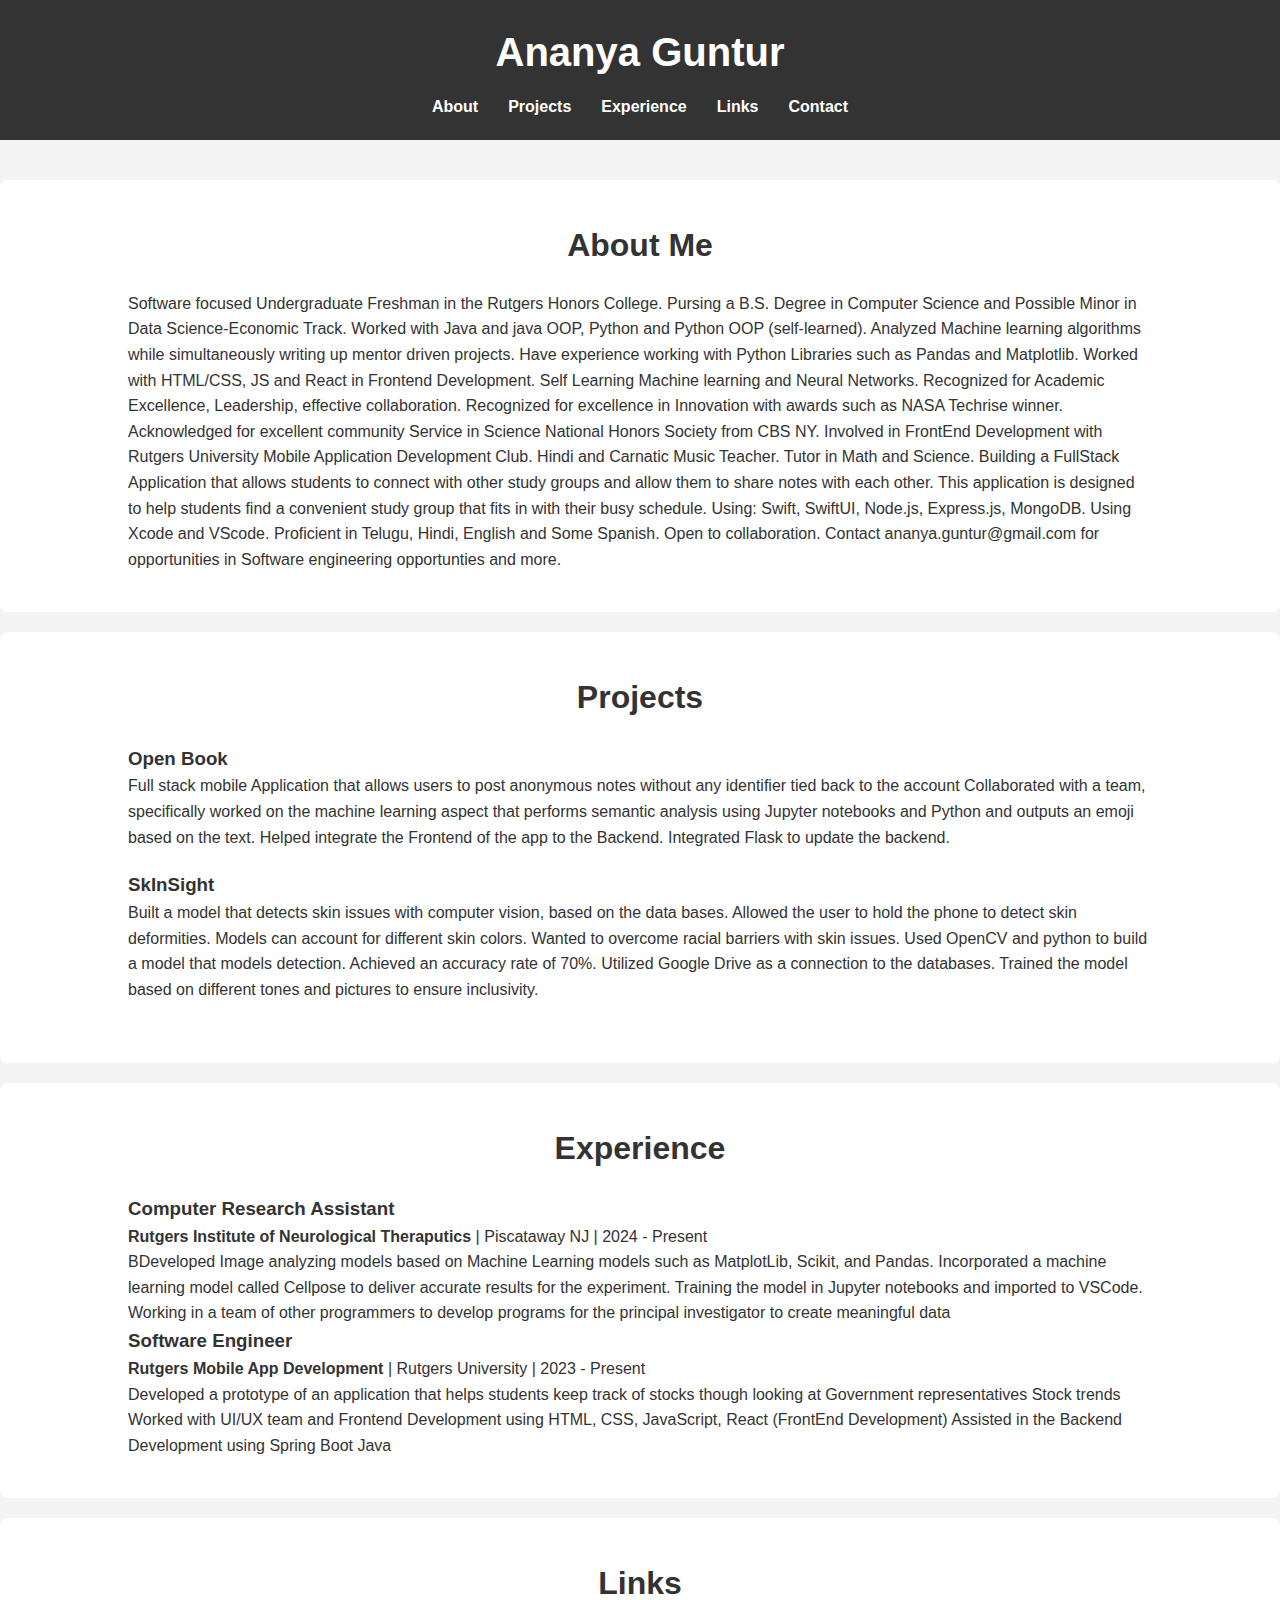
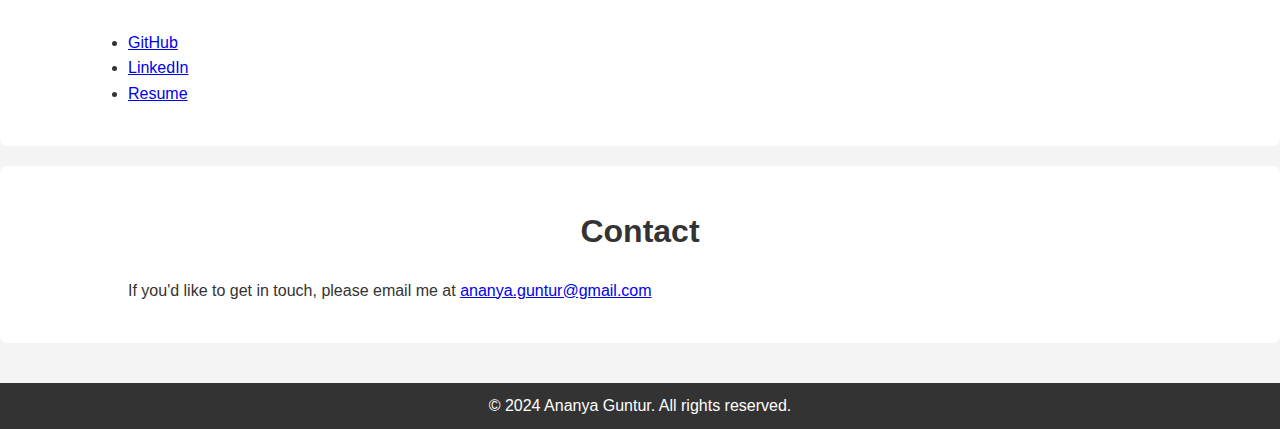
<file: Portfolio/index.html>
<!DOCTYPE html>
<html lang="en">
<head>
    <meta charset="UTF-8">
    <meta name="viewport" content="width=device-width, initial-scale=1.0">
    <title>Ananya Guntur- Portfolio</title>
    <link rel="stylesheet" href="styles.css">
</head>
<body>
    <header>
        <div class="container">
            <h1>Ananya Guntur</h1>
            <nav>
                <ul>
                    <li><a href="#about">About</a></li>
                    <li><a href="#projects">Projects</a></li>
                    <li><a href="#experience">Experience</a></li>
                    <li><a href="#links">Links</a></li>
                    <li><a href="#contact">Contact</a></li>
                </ul>
            </nav>
        </div>
    </header>
    <main>
        <section id="about">
            <div class="container">
                <h2>About Me</h2>
                <p>Software focused Undergraduate Freshman in the Rutgers Honors College. Pursing a B.S. Degree in Computer Science and Possible Minor in Data Science-Economic Track. Worked with Java and java OOP, Python and Python OOP (self-learned). Analyzed Machine learning algorithms while simultaneously writing up mentor driven projects. Have experience working with Python Libraries such as Pandas and Matplotlib. Worked with HTML/CSS, JS and React in Frontend Development. Self Learning Machine learning and Neural Networks. 

                    Recognized for Academic Excellence, Leadership, effective collaboration. Recognized for excellence in Innovation with awards such as NASA Techrise winner. Acknowledged for excellent community Service in Science National Honors Society from CBS NY.
                    
                    Involved in FrontEnd Development with Rutgers University Mobile Application Development Club. Hindi and Carnatic Music Teacher. Tutor in Math and Science.
                    
                    Building a FullStack Application that allows students to connect with other study groups and allow them to share notes with each other. This application is designed to help students find a convenient study group that fits in with their busy schedule. Using: Swift, SwiftUI, Node.js, Express.js, MongoDB. Using Xcode and VScode. 
                    
                    Proficient in Telugu, Hindi, English and Some Spanish.
                    Open to collaboration. Contact ananya.guntur@gmail.com for opportunities in Software engineering opportunties and more.</p>
            </div>
        </section>
        <section id="projects">
            <div class="container">
                <h2>Projects</h2>
                <div class="project">
                    <h3>Open Book</h3>
                    <p>Full stack mobile Application that allows users to post anonymous notes without any identifier tied back to the account
                        Collaborated with a team, specifically worked on the machine learning aspect that performs semantic analysis using Jupyter notebooks and Python and outputs an emoji based on the text.
                         Helped integrate the Frontend of the app to the Backend. Integrated Flask to update the backend. </p>
                </div>
                <div class="project">
                    <h3>SkInSight</h3>
                    <p>Built a model that detects skin issues with computer vision, based on the data bases. Allowed the user to hold the phone to detect skin deformities. Models can account for different skin colors. Wanted to overcome racial barriers with skin issues. 
                        Used OpenCV and python to build a model that models detection. Achieved an accuracy rate of 70%.  
                        Utilized Google Drive as a connection to the databases. Trained the model based on different tones and pictures to ensure inclusivity.
                        </p>
                </div>
                <!-- Add more projects as needed -->
            </div>
        </section>
        <section id="experience">
            <div class="container">
                <h2>Experience</h2>
                
                <div class="experience-item">
                    <h3>Computer Research Assistant</h3>
                    <p><strong>Rutgers Institute of Neurological Theraputics</strong> | Piscataway NJ | 2024 - Present</p>
                    <p>BDeveloped Image analyzing models based on Machine Learning models such as MatplotLib, Scikit, and Pandas. Incorporated a machine learning model called Cellpose to deliver accurate results for the experiment. 
                        Training the model in Jupyter notebooks and imported to VSCode. Working in a team of other programmers to develop programs for the principal investigator to create meaningful data 
                        </p>
                </div>
                <div class="experience-item">
                    <h3>Software Engineer</h3>
                    <p><strong>Rutgers Mobile App Development</strong> | Rutgers University | 2023 - Present</p>
                    <p>Developed a prototype of an application that helps students keep track of stocks though looking at Government representatives Stock trends
                        Worked with UI/UX team and Frontend Development using HTML, CSS, JavaScript, React (FrontEnd Development)
                        Assisted in the Backend Development using Spring Boot Java 
                        </p>
                </div>
          
            </div>
        </section>
        <section id="links">
            <div class="container">
                <h2>Links</h2>
                <ul class="links-list">
                    <li><a href="https://github.com/AnanyaGuntur8/Projects" target="_blank">GitHub</a></li>
                    <li><a href="https://www.linkedin.com/in/ananya-guntur-8b97a320a/" target="_blank">LinkedIn</a></li>
                    <li><a href="https://docs.google.com/document/d/1Wwf7-HzHV_wMC05mBsjnLkW6MMc0PPiWhzKo-Bq6hyY/edit?usp=sharing" target="_blank">Resume</a></li>
                
                </ul>
            </div>
        </section>
        <section id="contact">
            <div class="container">
                <h2>Contact</h2>
                <p>If you'd like to get in touch, please email me at <a href="mailto:ananya.guntur@gmail.com">ananya.guntur@gmail.com</a></p>
            </div>
        </section>
    </main>
    <footer>
        <div class="container">
            <p>&copy; 2024 Ananya Guntur. All rights reserved.</p>
        </div>
    </footer>
</body>
</html>
</file>
<file: Portfolio/styles.css>
* {
    margin: 0;
    padding: 0;
    box-sizing: border-box;
}


body {
    font-family: Arial, sans-serif;
    line-height: 1.6;
    color: #333;
    background-color: #f4f4f4;
}

.container {
    width: 80%;
    margin: 0 auto;
    max-width: 1200px;
}


header {
    background: #333;
    color: #fff;
    padding: 20px 0;
}

header h1 {
    margin: 0;
    font-size: 2.5em;
    text-align: center;
}

nav ul {
    list-style: none;
    display: flex;
    justify-content: center;
    margin-top: 10px;
}

nav ul li {
    margin: 0 15px;
}

nav ul li a {
    color: #fff;
    text-decoration: none;
    font-weight: bold;
}

nav ul li a:hover {
    text-decoration: underline;
}


main {
    padding: 20px 0;
}

section {
    padding: 40px 0;
    background: #fff;
    margin: 20px 0;
    border-radius: 8px;
}

section h2 {
    margin-bottom: 20px;
    font-size: 2em;
    text-align: center;
}

.project {
    margin-bottom: 20px;
}

/* Footer Styling */
footer {
    background: #333;
    color: #fff;
    padding: 10px 0;
    text-align: center;
}

footer p {
    margin: 0;
}

/* Responsive Design */
@media (max-width: 768px) {
    header h1 {
        font-size: 2em;
    }
    
    nav ul {
        flex-direction: column;
    }
    
    nav ul li {
        margin: 10px 0;
    }
}
</file>
